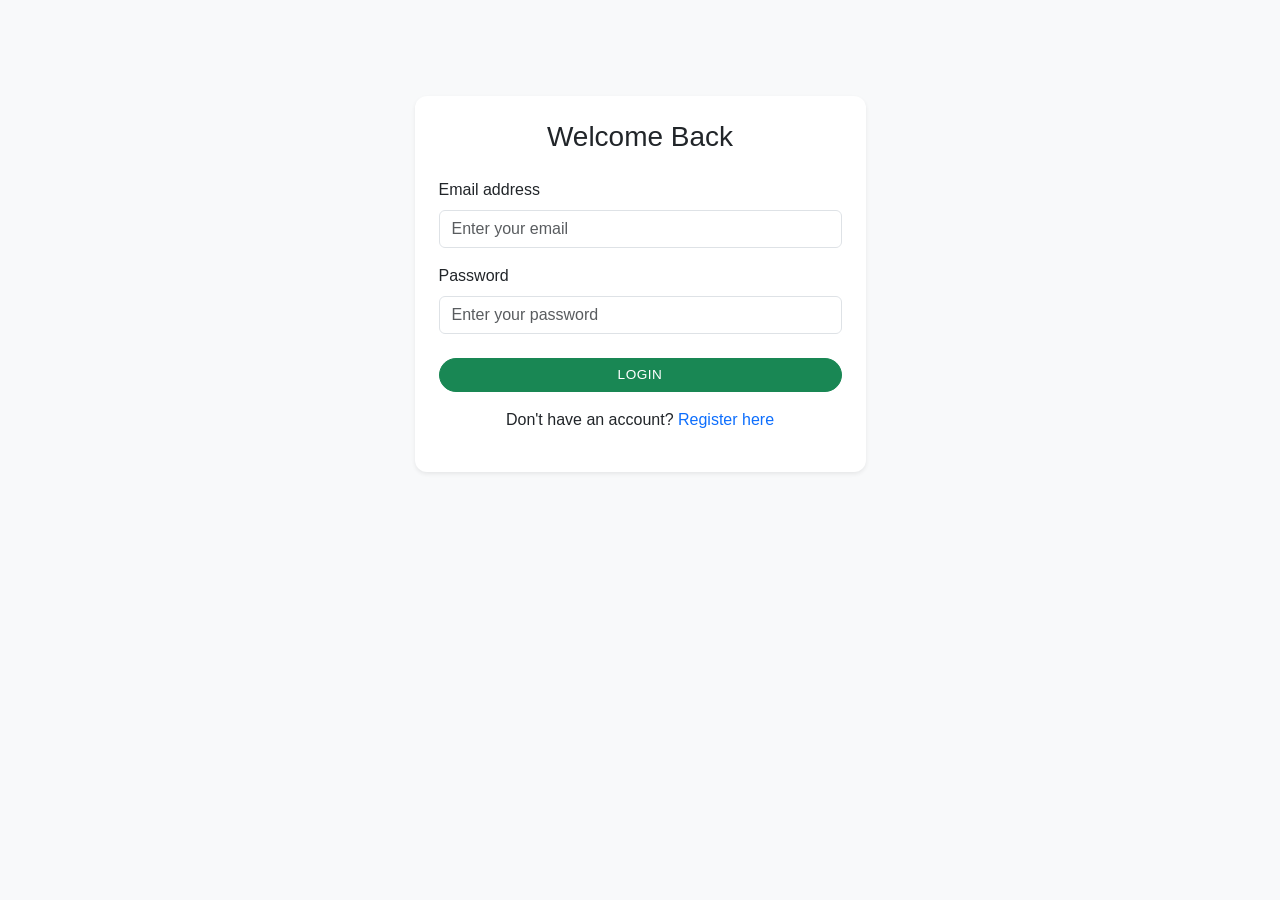
<file: frontend-old/index.html>
<!DOCTYPE html>
<html lang="en">
<head>
    <meta charset="UTF-8">
    <meta name="viewport" content="width=device-width, initial-scale=1.0">
    <title>Login - Movie Platform</title>
    <link href="https://cdn.jsdelivr.net/npm/bootstrap@5.3.0/dist/css/bootstrap.min.css" rel="stylesheet">
    <link rel="stylesheet" href="style.css">
</head>
<body class="bg-light">

    <div class="container mt-5">
        <div class="row justify-content-center">
            <div class="col-md-5">
                <div class="card shadow-sm mt-5">
                    <div class="card-body p-4">
                        <h3 class="text-center mb-4">Welcome Back</h3>
                        
                        <form id="loginForm">
                            <div class="mb-3">
                                <label class="form-label">Email address</label>
                                <input type="email" id="email" class="form-control" required placeholder="Enter your email">
                            </div>
                            <div class="mb-4">
                                <label class="form-label">Password</label>
                                <input type="password" id="password" class="form-control" required placeholder="Enter your password">
                            </div>

                            <button type="submit" class="btn btn-success w-100">Login</button>
                        </form>

                        <div class="text-center mt-3">
                            <p>Don't have an account? <a href="register.html" class="text-decoration-none">Register here</a></p>
                        </div>
                    </div>
                </div>
            </div>
        </div>
    </div>

    <script>
        document.getElementById('loginForm').addEventListener('submit', async function(event) {
            event.preventDefault(); 
            
            const email = document.getElementById('email').value;
            const password = document.getElementById('password').value;

            try {
                const response = await fetch('https://movie-rec-system-oanl.onrender.com/api/auth/login', {
                    method: 'POST',
                    headers: { 'Content-Type': 'application/json' },
                    body: JSON.stringify({ email: email, password: password })
                });

                const result = await response.text();

                if (response.ok) {
                    alert(result); // Shows "Login successful! Welcome [Name]"
                    // Save user email in browser so we know who is logged in
                    localStorage.setItem('loggedInUser', email);
                    // Go to dashboard
                    window.location.href = 'dashboard.html';
                } else {
                    alert(result); // Show wrong password error
                }
            } catch (error) {
                alert('Error connecting to the backend. Is your server running?');
            }
        });
    </script>
    <script src="https://cdn.jsdelivr.net/npm/bootstrap@5.3.0/dist/js/bootstrap.bundle.min.js"></script>
</body>
</html>
</file>
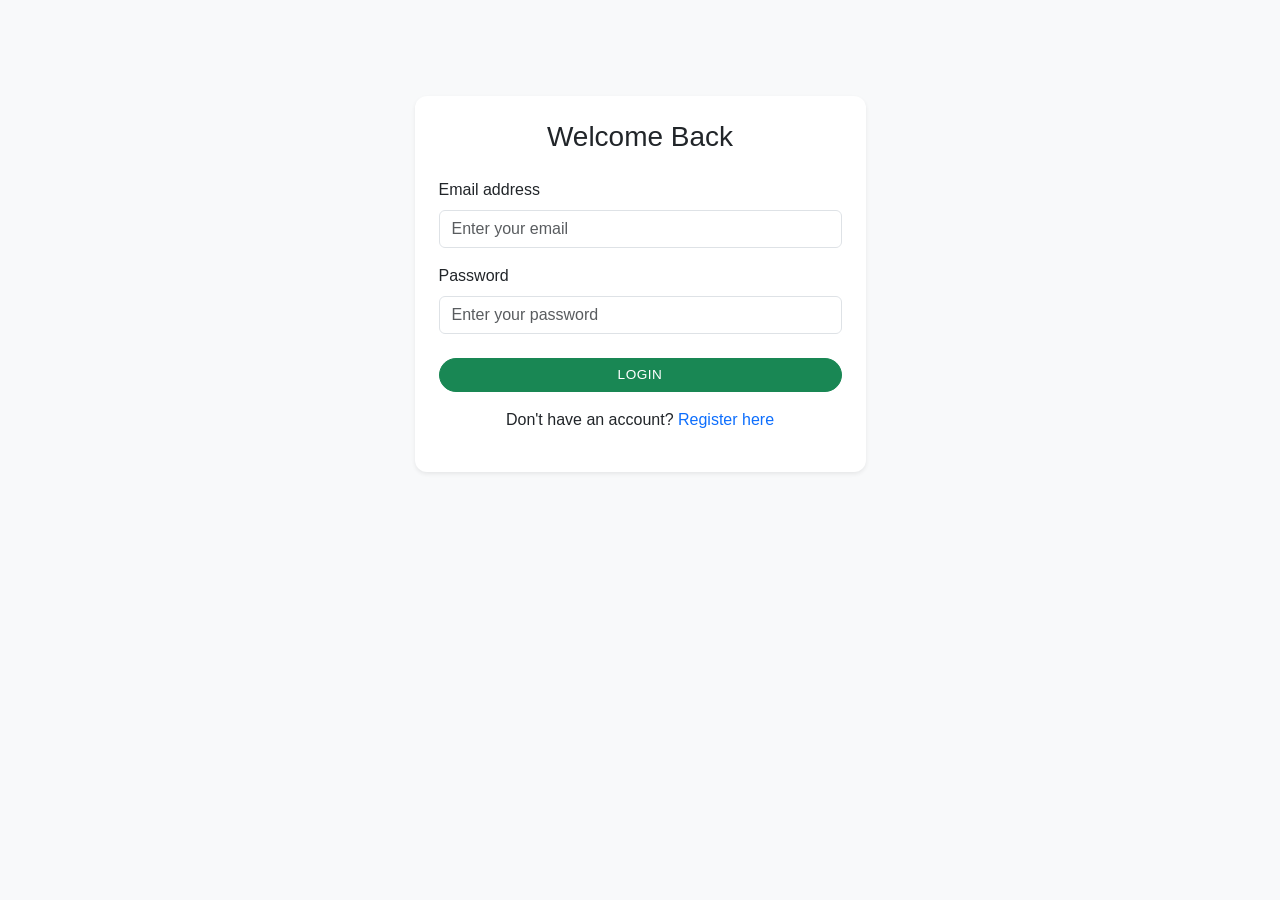
<file: frontend-old/add-movie.html>
<!DOCTYPE html>
<html lang="en">
<head>
    <meta charset="UTF-8">
    <meta name="viewport" content="width=device-width, initial-scale=1.0">
    <title>Add New Movie - Movie Platform</title>
    <link href="https://cdn.jsdelivr.net/npm/bootstrap@5.3.0/dist/css/bootstrap.min.css" rel="stylesheet">
    <link rel="stylesheet" href="style.css">
</head>
<body class="bg-light">

    <nav class="navbar navbar-expand-lg navbar-dark bg-dark">
        <div class="container">
            <a class="navbar-brand" href="dashboard.html">MovieRec Platform</a>
            <div class="d-flex">
                <a href="dashboard.html" class="btn btn-outline-light btn-sm me-2">Back to Dashboard</a>
            </div>
        </div>
    </nav>

    <div class="container mt-5">
        <div class="row justify-content-center">
            <div class="col-md-6">
                <div class="card shadow-sm">
                    <div class="card-body p-4">
                        <h3 class="text-center mb-4">Add a New Movie</h3>
                        
                        <form id="addMovieForm">
                            <div class="mb-3">
                                <label class="form-label">Movie Title</label>
                                <input type="text" id="title" class="form-control" required placeholder="e.g. Interstellar">
                            </div>
                            <div class="row">
                                <div class="col-md-6 mb-3">
                                    <label class="form-label">Genre</label>
                                    <input type="text" id="genre" class="form-control" required placeholder="e.g. Sci-Fi">
                                </div>
                                <div class="col-md-6 mb-3">
                                    <label class="form-label">Release Year</label>
                                    <input type="number" id="year" class="form-control" required placeholder="e.g. 2014">
                                </div>
                            </div>
                            <div class="mb-3">
                                <label class="form-label">Poster Image URL</label>
                                <input type="url" id="posterUrl" class="form-control" required placeholder="https://link-to-image.jpg">
                            </div>
                            <div class="mb-4">
                                <label class="form-label">Short Description</label>
                                <textarea id="description" class="form-control" rows="3" required placeholder="What is the movie about?"></textarea>
                            </div>
                            <button type="submit" class="btn btn-primary w-100">Save Movie to Database</button>
                        </form>
                    </div>
                </div>
            </div>
        </div>
    </div>

    <script>
        // Check if user is logged in
        const userEmail = localStorage.getItem('loggedInUser');
        if (!userEmail) {
            window.location.href = 'index.html';
        }

        document.getElementById('addMovieForm').addEventListener('submit', async function(event) {
            event.preventDefault(); // Stop page from reloading
            
            // Collect all data from the form
            const movieData = {
                title: document.getElementById('title').value,
                genre: document.getElementById('genre').value,
                year: parseInt(document.getElementById('year').value),
                posterUrl: document.getElementById('posterUrl').value,
                description: document.getElementById('description').value
            };

            try {
                // Send a POST request to our Spring Boot backend
                const response = await fetch('https://movie-rec-system-oanl.onrender.com/api/movies', {
                    method: 'POST',
                    headers: {
                        'Content-Type': 'application/json'
                    },
                    body: JSON.stringify(movieData)
                });

                if (response.ok) {
                    alert('Movie added successfully!');
                    window.location.href = 'dashboard.html'; // Go back to dashboard to see the new movie
                } else {
                    alert('Failed to add movie. Please check your details.');
                }
            } catch (error) {
                alert('Error connecting to the server.');
                console.error(error);
            }
        });
    </script>
    <script src="https://cdn.jsdelivr.net/npm/bootstrap@5.3.0/dist/js/bootstrap.bundle.min.js"></script>
</body>
</html>
</file>
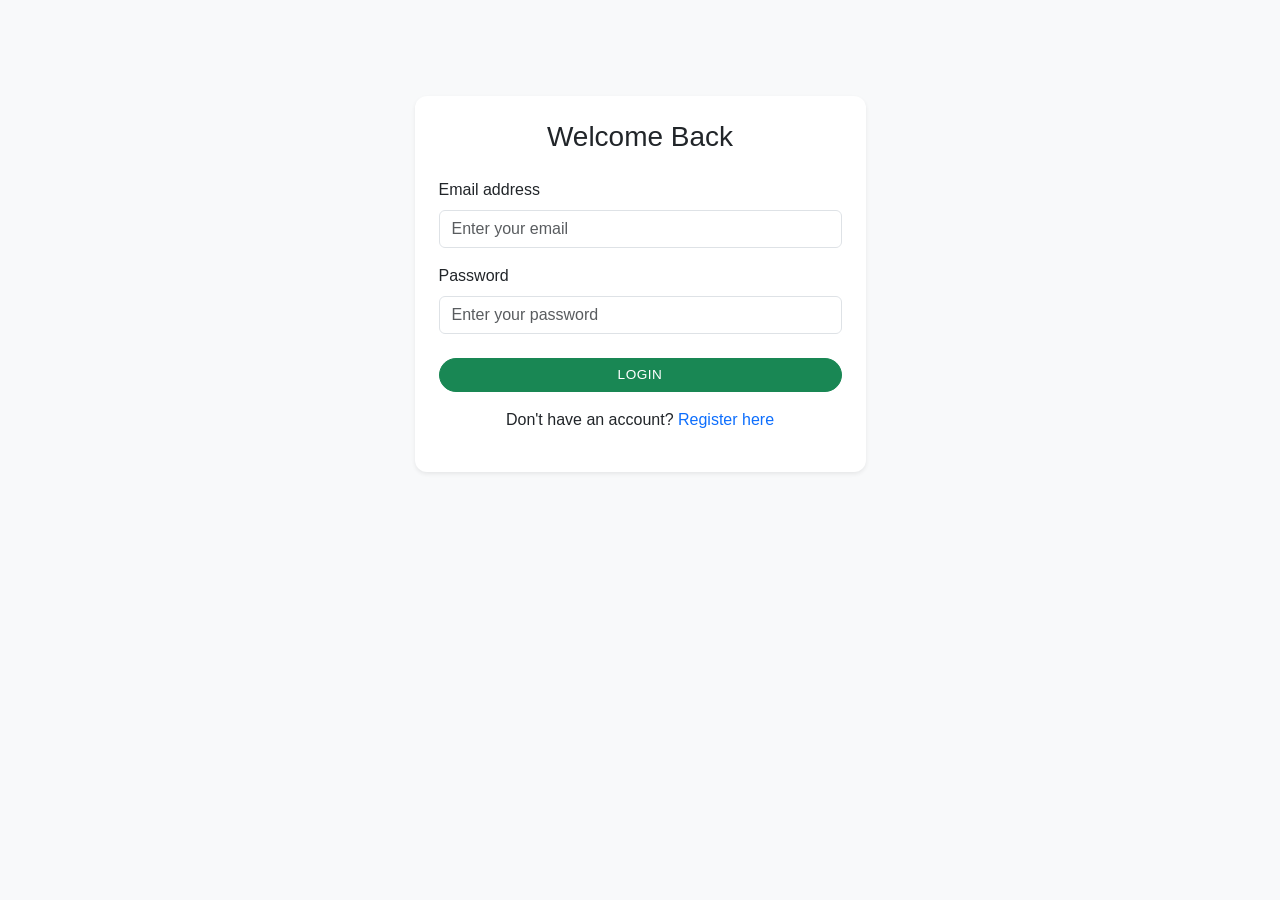
<file: frontend-old/dashboard.html>
<!DOCTYPE html>
<html lang="en">
<head>
    <meta charset="UTF-8">
    <meta name="viewport" content="width=device-width, initial-scale=1.0">
    <title>Dashboard - Movie Platform</title>
    <link href="https://cdn.jsdelivr.net/npm/bootstrap@5.3.0/dist/css/bootstrap.min.css" rel="stylesheet">
    <link rel="stylesheet" href="style.css">
</head>
<body class="bg-light">

    <nav class="navbar navbar-expand-lg navbar-dark bg-dark">
        <div class="container">
            <a class="navbar-brand" href="dashboard.html">MovieRec Platform</a>
            
            <button class="navbar-toggler" type="button" data-bs-toggle="collapse" data-bs-target="#mobileMenu">
                <span class="navbar-toggler-icon"></span>
            </button>
            
            <div class="collapse navbar-collapse" id="mobileMenu">

               <ul class="navbar-nav ms-auto align-items-center mt-3 mt-lg-0 pb-2 pb-lg-0">
    <li class="nav-item me-lg-3 mb-2 mb-lg-0">
        <span class="navbar-text d-none d-lg-block" id="userDisplay">Welcome!</span>
    </li>
    
    <li class="nav-item mb-2 mb-lg-0 me-lg-3 w-100">
        <a href="watchlist.html" class="btn btn-warning btn-sm w-100 px-3 text-nowrap">My Watchlist</a>
    </li>
    <li class="nav-item mb-2 mb-lg-0 me-lg-3 w-100">
        <a href="discover.html" class="btn btn-success btn-sm text-white w-100 px-3 text-nowrap">Discover</a>
    </li>
    
    <li class="nav-item mb-2 mb-lg-0 me-lg-3 w-100" id="adminNavBtn">
        <button class="btn btn-info text-white btn-sm w-100 px-3 text-nowrap" onclick="verifyPin()">Admin</button>
    </li>
    
    <li class="nav-item mb-2 mb-lg-0 me-lg-3 w-100" id="addMovieNavBtn" style="display: none;">
        <a href="add-movie.html" class="btn btn-info text-white btn-sm w-100 px-3 text-nowrap">Add New Movie</a>
    </li>
    
    <li class="nav-item mt-2 mt-lg-0 w-100">
        <button class="btn btn-danger btn-sm w-100 px-4 text-nowrap" onclick="logoutAdmin()">Logout</button>
    </li>
</ul>
            </div>
        </div>
    </nav>

    <div class="container mt-4">
        <h4 class="mb-3">Platform Analytics</h4>
        <div class="row text-center mb-5">
            <div class="col-md-3">
                <div class="card text-white bg-primary mb-3 shadow-sm">
                    <div class="card-body">
                        <h5 class="card-title">Total Users</h5>
                        <h2 id="totalUsers">0</h2>
                    </div>
                </div>
            </div>
            <div class="col-md-3">
                <div class="card text-white bg-success mb-3 shadow-sm">
                    <div class="card-body">
                        <h5 class="card-title">Total Movies</h5>
                        <h2 id="totalMovies">0</h2>
                    </div>
                </div>
            </div>
            <div class="col-md-3">
                <div class="card text-white bg-warning mb-3 shadow-sm">
                    <div class="card-body">
                        <h5 class="card-title">Total Reviews</h5>
                        <h2 id="totalReviews">0</h2>
                    </div>
                </div>
            </div>
            <div class="col-md-3">
                <div class="card text-white bg-danger mb-3 shadow-sm">
                    <div class="card-body">
                        <h5 class="card-title">Top Genre</h5>
                        <h2 id="topGenre">-</h2>
                    </div>
                </div>
            </div>
        </div>

        <h4 class="mb-3">Movie Catalog</h4>
        <div class="row" id="movieGrid">
            </div>
    </div>

    <script>
        
        // Authenticate user on page load
const userEmail = localStorage.getItem('loggedInUser');

if (!userEmail) {
    window.location.href = 'index.html';
} else {
    document.getElementById('userDisplay').innerText = "Welcome, " + userEmail;
}

// Toggle buttons based on admin status
if (localStorage.getItem('isAdmin') === 'true') {
    document.getElementById('adminNavBtn').style.display = 'none';
    document.getElementById('addMovieNavBtn').style.display = 'block';
}

// Function to verify the 6-digit admin PIN
function verifyPin() {
    const pin = prompt("Enter 6-digit Admin PIN:");
    
    // Check if input matches the Base64 encoded PIN
    if (pin && btoa(pin) === 'OTA1NjMz') {
        localStorage.setItem('isAdmin', 'true');
        window.location.reload(); // Reload to update navbar UI
    } else if (pin) {
        alert("Security Alert: Incorrect PIN!");
    }
}

// Logout function to clear session and admin status
function logoutAdmin() {
    localStorage.removeItem('loggedInUser');
    localStorage.removeItem('isAdmin');
    window.location.href = 'index.html';
}

        // 2. Logout function
        function logout() {
            localStorage.removeItem('loggedInUser');
            window.location.href = 'index.html';
        }

        // 3. Load Dashboard Analytics
        async function loadDashboard() {
            try {
                const response = await fetch('https://movie-rec-system-oanl.onrender.com/api/analytics/dashboard');
                if (response.ok) {
                    const data = await response.json();
                    document.getElementById('totalUsers').innerText = data.totalUsers;
                    document.getElementById('totalMovies').innerText = data.totalMovies;
                    document.getElementById('totalReviews').innerText = data.totalReviews;
                    document.getElementById('topGenre').innerText = data.topGenre;
                }
            } catch (error) {
                console.error('Error loading analytics:', error);
            }
        }

        // 4. Load Movies into the Grid
        async function loadMovies() {
            try {
                const response = await fetch('https://movie-rec-system-oanl.onrender.com/api/movies');
                if (response.ok) {
                    const movies = await response.json();
                    const movieGrid = document.getElementById('movieGrid');
                    
                    if (movies.length === 0) {
                        movieGrid.innerHTML = '<p class="text-muted">No movies available. Please add some from the backend!</p>';
                        return;
                    }

                    movies.forEach(movie => {
                        // Create a card for each movie
                        const movieCard = `
                            <div class="col-6 col-md-4 col-lg-3 mb-4">
                                <div class="card h-100 shadow-sm">
                                    <img src="${movie.posterUrl}" class="card-img-top" alt="Movie Poster" style="height: 350px; object-fit: cover;">
                                    <div class="card-body">
                                        <h5 class="card-title">${movie.title}</h5>
                                        <p class="card-text text-muted mb-1">${movie.year} | ${movie.genre}</p>
                                        <p class="card-text small text-truncate">${movie.description}</p>
                                    </div>
                                    <div class="card-footer bg-white border-top-0 pb-3">
                                        <a href="movie-details.html?id=${movie.id}" class="btn btn-outline-primary btn-sm w-100">View Details & Reviews</a>
                                    </div>
                                </div>
                            </div>
                        `;
                        movieGrid.innerHTML += movieCard;
                    });
                }
            } catch (error) {
                console.error('Error loading movies:', error);
            }
        }

        // Run data fetching when the page completely loads
        window.onload = function() {
            loadDashboard();
            loadMovies();
        };
    </script>
    <script src="https://cdn.jsdelivr.net/npm/bootstrap@5.3.0/dist/js/bootstrap.bundle.min.js"></script>
</body>
</html>
</file>
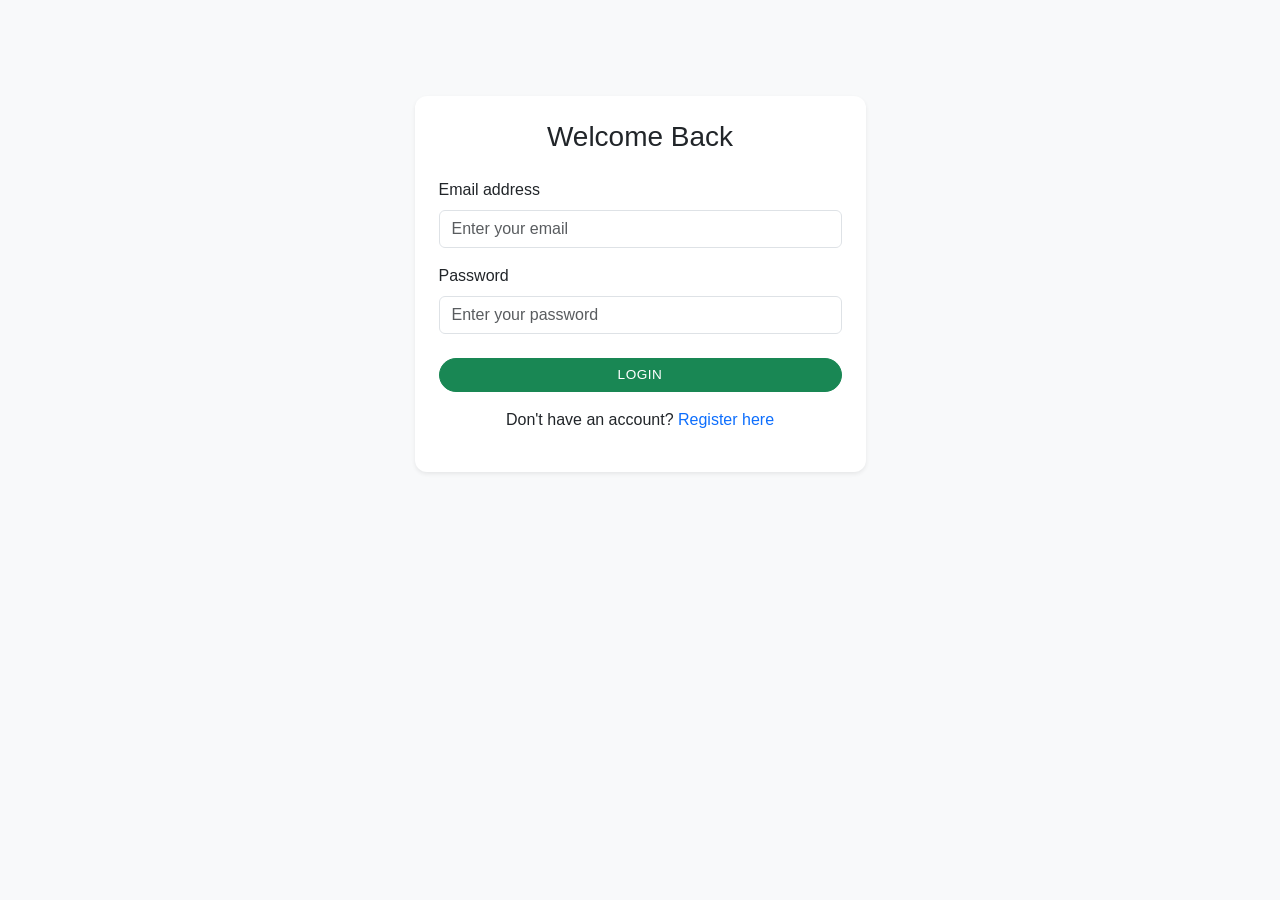
<file: frontend-old/discover.html>
<!DOCTYPE html>
<html lang="en">
<head>
    <meta charset="UTF-8">
    <meta name="viewport" content="width=device-width, initial-scale=1.0">
    <title>Discover Movies - Movie Platform</title>
    <link href="https://cdn.jsdelivr.net/npm/bootstrap@5.3.0/dist/css/bootstrap.min.css" rel="stylesheet">
    <link rel="stylesheet" href="style.css">
</head>
<body class="bg-light">

    <nav class="navbar navbar-expand-lg navbar-dark bg-dark">
        <div class="container">
            <a class="navbar-brand" href="dashboard.html">MovieRec Platform</a>
            <div class="d-flex">
                <a href="dashboard.html" class="btn btn-outline-light btn-sm me-2">Dashboard</a>
                <a href="watchlist.html" class="btn btn-warning btn-sm me-2">My Watchlist</a>
            </div>
        </div>
    </nav>

    <div class="container mt-5">
        
        <div class="card shadow-sm mb-5">
            <div class="card-body text-center p-4">
                <h3 class="mb-3">Search Movies</h3>
                <div class="input-group w-75 mx-auto">
                    <input type="text" id="searchInput" class="form-control" placeholder="Type a movie name...">
                    <button class="btn btn-primary" onclick="searchMovies()">Search</button>
                </div>
                <div class="row mt-4 text-start" id="searchResults">
                    </div>
            </div>
        </div>

        <h4 class="mb-3 text-danger">🔥 Trending Now</h4>
        <div class="row mb-5" id="trendingGrid">
            </div>

        <h4 class="mb-3 text-success">✨ Recommended For You</h4>
        <div class="row mb-5" id="recommendedGrid">
            </div>

    </div>

    <script>
        const userEmail = localStorage.getItem('loggedInUser');
        if (!userEmail) window.location.href = 'index.html';

        // Helper function to create movie cards
        function createMovieCard(movie) {
            return `
                <div class="col-6 col-md-4 col-lg-3 mb-4">
                    <div class="card h-100 shadow-sm">
                        <img src="${movie.posterUrl}" class="card-img-top" alt="Poster" style="height: 300px; object-fit: cover;">
                        <div class="card-body">
                            <h6 class="card-title">${movie.title}</h6>
                            <p class="card-text text-muted small">${movie.year} | ${movie.genre}</p>
                            <a href="movie-details.html?id=${movie.id}" class="btn btn-outline-primary btn-sm w-100">View Details</a>
                        </div>
                    </div>
                </div>
            `;
        }

        // 1. Search Movies
        async function searchMovies() {
            const title = document.getElementById('searchInput').value;
            if (!title) return; // Do nothing if search box is empty

            try {
                const response = await fetch(`https://movie-rec-system-oanl.onrender.com/api/movies/search?title=${title}`);
                const movies = await response.json();
                const resultsDiv = document.getElementById('searchResults');
                
                if (movies.length === 0) {
                    resultsDiv.innerHTML = '<p class="text-muted text-center w-100">No movies found.</p>';
                    return;
                }

                let html = '';
                movies.forEach(m => html += createMovieCard(m));
                resultsDiv.innerHTML = html;
            } catch (error) {
                console.error('Search error:', error);
            }
        }

        // 2. Load Trending Movies
        async function loadTrending() {
            try {
                const response = await fetch('https://movie-rec-system-oanl.onrender.com/api/trending');
                const movies = await response.json();
                const grid = document.getElementById('trendingGrid');
                
                if (movies.length === 0) {
                    grid.innerHTML = '<p class="text-muted px-3">Not enough reviews to show trending movies yet.</p>';
                    return;
                }

                let html = '';
                movies.forEach(m => html += createMovieCard(m));
                grid.innerHTML = html;
            } catch (error) {
                console.error('Trending error:', error);
            }
        }

        // 3. Load Recommendations
        async function loadRecommendations() {
            try {
                const response = await fetch(`https://movie-rec-system-oanl.onrender.com/api/recommendations/user/${userEmail}`);
                const movies = await response.json();
                const grid = document.getElementById('recommendedGrid');
                
                if (movies.length === 0) {
                    grid.innerHTML = '<p class="text-muted px-3">Write some reviews to get personalized recommendations!</p>';
                    return;
                }

                let html = '';
                movies.forEach(m => html += createMovieCard(m));
                grid.innerHTML = html;
            } catch (error) {
                console.error('Recommendations error:', error);
            }
        }

        // Run functions when page loads
        window.onload = function() {
            loadTrending();
            loadRecommendations();
        };

        document.getElementById('searchInput').addEventListener('keypress', function (e) {
    if (e.key === 'Enter') searchMovies();
});
    </script>
    <script src="https://cdn.jsdelivr.net/npm/bootstrap@5.3.0/dist/js/bootstrap.bundle.min.js"></script>
</body>
</html>
</file>
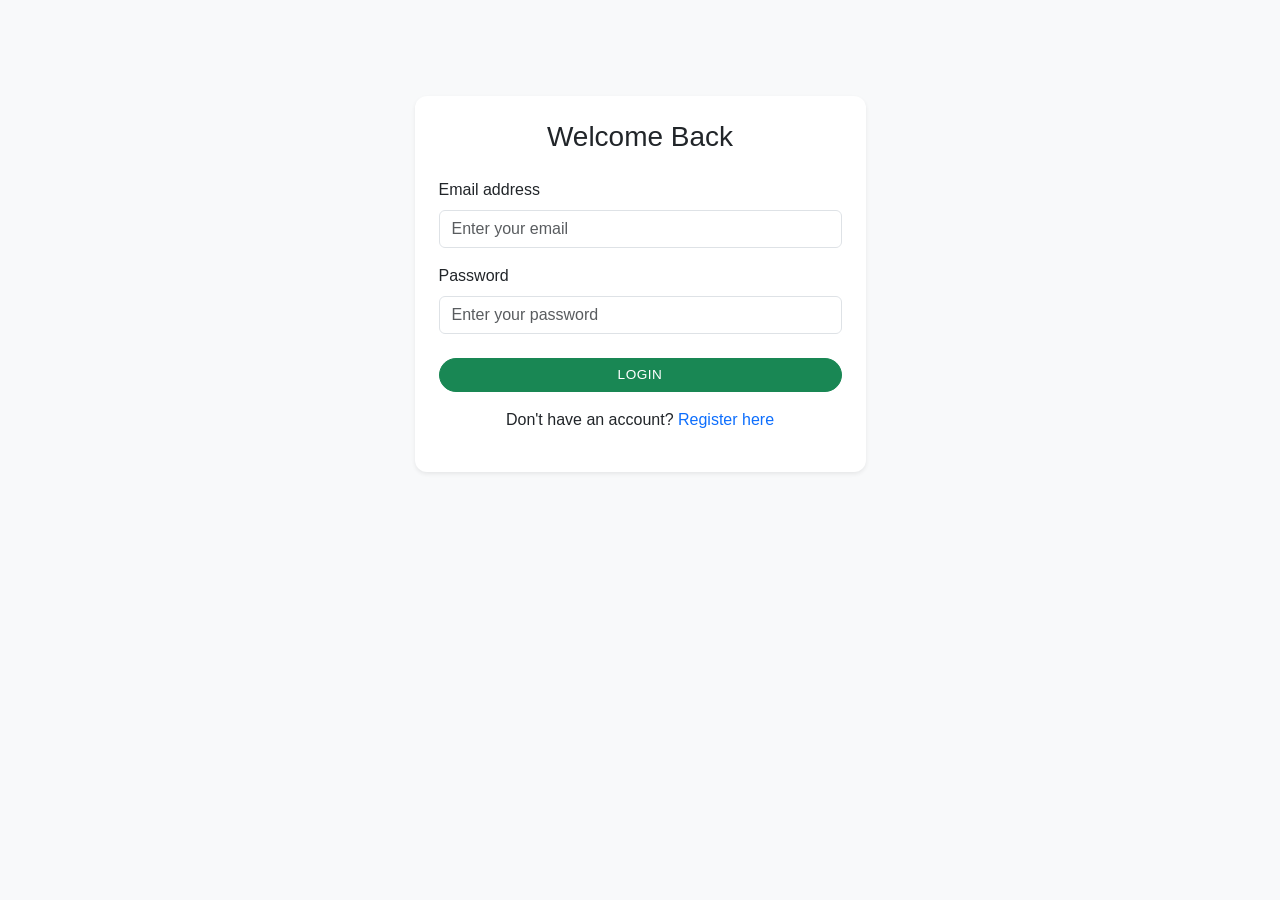
<file: frontend-old/movie-details.html>
<!DOCTYPE html>
<html lang="en">
<head>
    <meta charset="UTF-8">
    <meta name="viewport" content="width=device-width, initial-scale=1.0">
    <title>Movie Details</title>
    <link href="https://cdn.jsdelivr.net/npm/bootstrap@5.3.0/dist/css/bootstrap.min.css" rel="stylesheet">
    <link rel="stylesheet" href="style.css">
</head>
<body class="bg-light">

    <nav class="navbar navbar-expand-lg navbar-dark bg-dark">
        <div class="container">
            <a class="navbar-brand" href="dashboard.html">MovieRec Platform</a>
            <a href="dashboard.html" class="btn btn-outline-light btn-sm">Back to Dashboard</a>
        </div>
    </nav>

    <div class="container mt-5">
        <div class="row">
            <div class="col-md-8">
                <div class="card shadow-sm mb-4">
                    <div class="card-body">
                        <h2 id="movieTitle">Loading...</h2>
                        <span class="badge bg-secondary mb-3" id="movieGenre">Genre</span>
                        <span class="badge bg-info text-dark mb-3" id="movieYear">Year</span>
                        <p id="movieDesc" class="mt-3">Movie description will appear here...</p>
                        
                        <button class="btn btn-warning mt-2" onclick="addToWatchlist()">➕ Add to My Watchlist</button>
                    </div>
                </div>

                <div class="card shadow-sm">
                    <div class="card-body">
                        <h5>Write a Review</h5>
                        <form id="reviewForm">
                            <div class="mb-3">
                                <label class="form-label">Rating (1 to 5 Stars)</label>
                                <input type="number" id="rating" class="form-control" min="1" max="5" required>
                            </div>
                            <div class="mb-3">
                                <label class="form-label">Your Review</label>
                                <textarea id="reviewText" class="form-control" rows="2" required></textarea>
                            </div>
                            <button type="submit" class="btn btn-primary">Submit Review</button>
                        </form>
                    </div>
                </div>
            </div>

            <div class="col-md-4">
                <h4 class="mb-3">User Reviews</h4>
                <div id="reviewsList">
                    </div>
            </div>
        </div>
    </div>

    <script>
        // Get the movie ID from the URL (e.g., movie-details.html?id=123)
        const urlParams = new URLSearchParams(window.location.search);
        const movieId = urlParams.get('id');
        const userEmail = localStorage.getItem('loggedInUser');

        if (!userEmail) window.location.href = 'index.html';

        // 1. Fetch movie info from backend
        async function loadMovie() {
            const response = await fetch('https://movie-rec-system-oanl.onrender.com/api/movies');
            const movies = await response.json();
            
            // Find the specific movie from the list
            const movie = movies.find(m => m.id === movieId);
            if (movie) {
                document.getElementById('movieTitle').innerText = movie.title;
                document.getElementById('movieGenre').innerText = movie.genre;
                document.getElementById('movieYear').innerText = movie.year;
                document.getElementById('movieDesc').innerText = movie.description;
            }
        }

        // 2. Fetch reviews for this movie
        async function loadReviews() {
            const response = await fetch('https://movie-rec-system-oanl.onrender.com/api/reviews/movie/' + movieId);
            const reviews = await response.json();
            const reviewsList = document.getElementById('reviewsList');
            
            if (reviews.length === 0) {
                reviewsList.innerHTML = '<p class="text-muted">No reviews yet. Be the first!</p>';
                return;
            }

            let html = '';
            reviews.forEach(r => {
                html += `
                    <div class="card mb-2 shadow-sm">
                        <div class="card-body py-2">
                            <h6 class="mb-1 text-primary">${r.userId}</h6>
                            <span class="text-warning">⭐ ${r.rating}/5</span>
                            <p class="mb-0 small">${r.reviewText}</p>
                        </div>
                    </div>`;
            });
            reviewsList.innerHTML = html;
        }

        // 3. Submit a new review
        document.getElementById('reviewForm').addEventListener('submit', async function(e) {
            e.preventDefault();
            const reviewData = {
                movieId: movieId,
                userId: userEmail, // Using email as user ID for simplicity
                rating: parseInt(document.getElementById('rating').value),
                reviewText: document.getElementById('reviewText').value
            };

            await fetch('https://movie-rec-system-oanl.onrender.com/api/reviews', {
                method: 'POST',
                headers: { 'Content-Type': 'application/json' },
                body: JSON.stringify(reviewData)
            });

            alert('Review added successfully!');
            document.getElementById('reviewForm').reset();
            loadReviews(); // Refresh the review list
        });

        // 4. Add to Watchlist
        async function addToWatchlist() {
            await fetch('https://movie-rec-system-oanl.onrender.com/api/watchlist', {
                method: 'POST',
                headers: { 'Content-Type': 'application/json' },
                body: JSON.stringify({ userId: userEmail, movieId: movieId })
            });
            alert('Added to Watchlist successfully!');
        }

        // Run functions when page loads
        window.onload = function() {
            loadMovie();
            loadReviews();
        };
    </script>
    <script src="https://cdn.jsdelivr.net/npm/bootstrap@5.3.0/dist/js/bootstrap.bundle.min.js"></script>
</body>
</html>
</file>
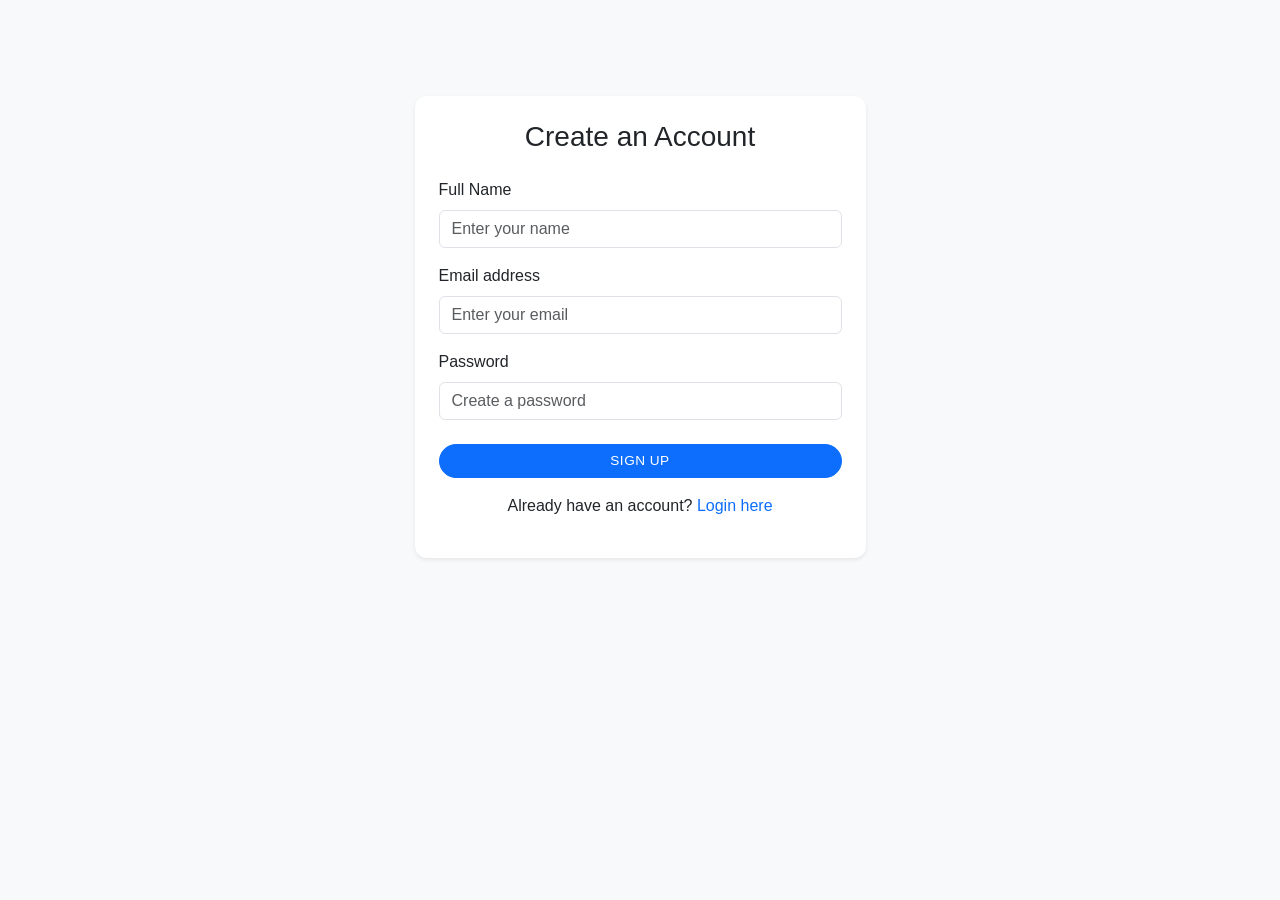
<file: frontend-old/register.html>
<!DOCTYPE html>
<html lang="en">
<head>
    <meta charset="UTF-8">
    <meta name="viewport" content="width=device-width, initial-scale=1.0">
    <title>Register - Movie Platform</title>
    <link href="https://cdn.jsdelivr.net/npm/bootstrap@5.3.0/dist/css/bootstrap.min.css" rel="stylesheet">
    <link rel="stylesheet" href="style.css">
</head>
<body class="bg-light">

    <div class="container mt-5">
        <div class="row justify-content-center">
            <div class="col-md-5">
                <div class="card shadow-sm mt-5">
                    <div class="card-body p-4">
                        <h3 class="text-center mb-4">Create an Account</h3>
                        
                        <form id="registerForm">
                            <div class="mb-3">
                                <label class="form-label">Full Name</label>
                                <input type="text" id="name" class="form-control" required placeholder="Enter your name">
                            </div>
                            <div class="mb-3">
                                <label class="form-label">Email address</label>
                                <input type="email" id="email" class="form-control" required placeholder="Enter your email">
                            </div>
                            <div class="mb-4">
                                <label class="form-label">Password</label>
                                <input type="password" id="password" class="form-control" required placeholder="Create a password">
                            </div>
                            <button type="submit" class="btn btn-primary w-100">Sign Up</button>
                        </form>

                        <div class="text-center mt-3">
                            <p>Already have an account? <a href="index.html" class="text-decoration-none">Login here</a></p>
                        </div>
                    </div>
                </div>
            </div>
        </div>
    </div>

    <script>
        document.getElementById('registerForm').addEventListener('submit', async function(event) {
            event.preventDefault(); // Prevents page reload
            
            // Get values from the form
            const name = document.getElementById('name').value;
            const email = document.getElementById('email').value;
            const password = document.getElementById('password').value;

            try {
                // Send data to your backend API
                const response = await fetch('https://movie-rec-system-oanl.onrender.com/api/auth/register', {
                    method: 'POST',
                    headers: {
                        'Content-Type': 'application/json'
                    },
                    body: JSON.stringify({ name: name, email: email, password: password })
                });

                const result = await response.text();

                // Check if registration was successful
                if (response.ok) {
                    alert('Registration Successful! You can now login.');
                    // Redirect to login page
                    window.location.href = 'index.html';
                } else {
                    alert(result); // Show error message from backend
                }
            } catch (error) {
                alert('Error connecting to the backend. Is your Spring Boot server running?');
            }
        });
    </script>
    <script src="https://cdn.jsdelivr.net/npm/bootstrap@5.3.0/dist/js/bootstrap.bundle.min.js"></script>
</body>
</html>
</file>
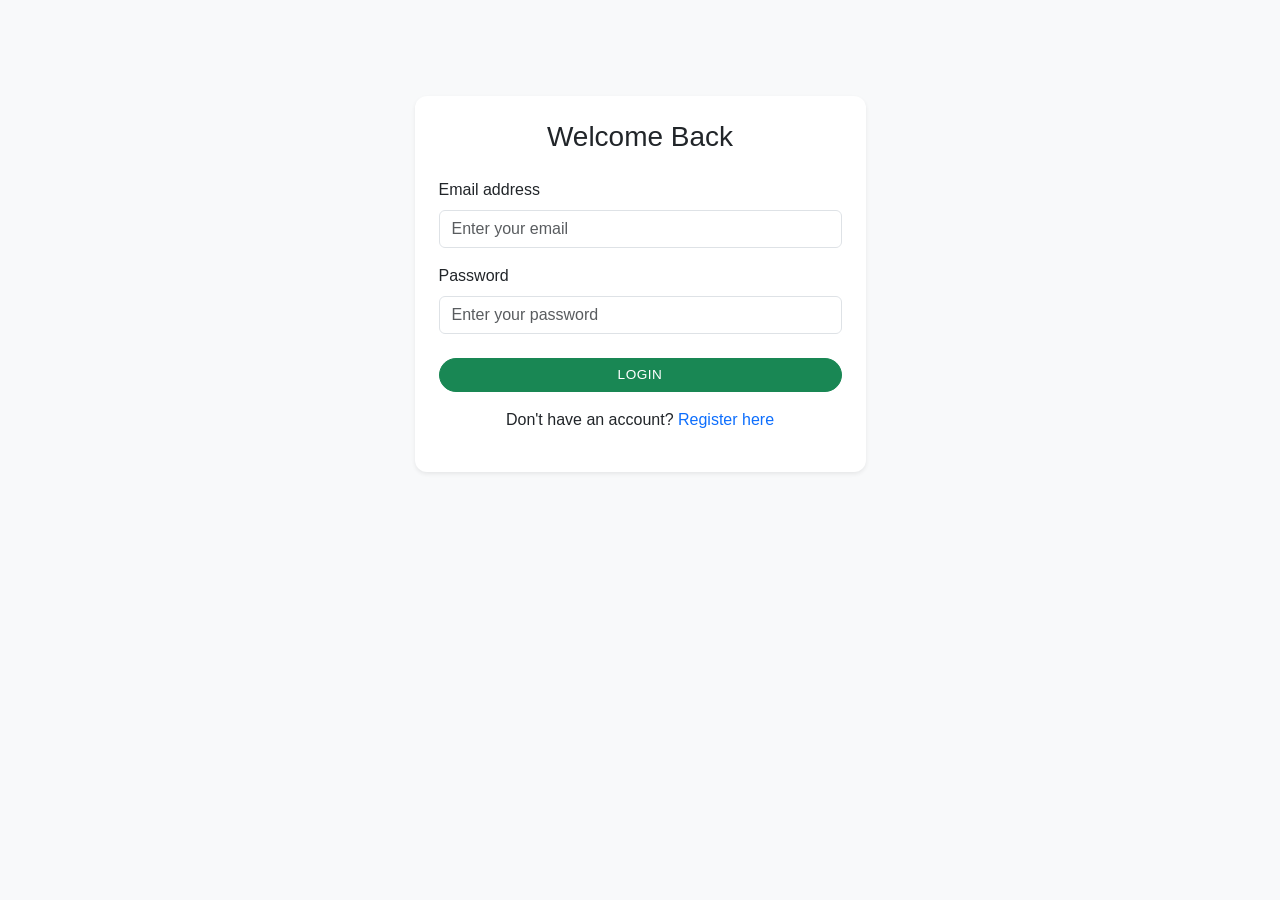
<file: frontend-old/watchlist.html>
<!DOCTYPE html>
<html lang="en">
<head>
    <meta charset="UTF-8">
    <meta name="viewport" content="width=device-width, initial-scale=1.0">
    <title>My Watchlist - Movie Platform</title>
    <link href="https://cdn.jsdelivr.net/npm/bootstrap@5.3.0/dist/css/bootstrap.min.css" rel="stylesheet">
    <link rel="stylesheet" href="style.css">
</head>
<body class="bg-light">

    <nav class="navbar navbar-expand-lg navbar-dark bg-dark">
        <div class="container">
            <a class="navbar-brand" href="dashboard.html">MovieRec Platform</a>
            <div class="d-flex">
                <a href="dashboard.html" class="btn btn-outline-light btn-sm">Back to Dashboard</a>
            </div>
        </div>
    </nav>

    <div class="container mt-5">
        <h3 class="mb-4">My Saved Movies</h3>
        
        <div class="row" id="watchlistGrid">
            </div>
    </div>

    <script>
        const userEmail = localStorage.getItem('loggedInUser');
        if (!userEmail) {
            window.location.href = 'index.html';
        }

        async function loadWatchlist() {
            try {
                // 1. Get the list of saved movies for this user
                const watchResponse = await fetch('https://movie-rec-system-oanl.onrender.com/api/watchlist/user/' + userEmail);
                const watchlist = await watchResponse.json();

                const grid = document.getElementById('watchlistGrid');

                if (watchlist.length === 0) {
                    grid.innerHTML = '<p class="text-muted">Your watchlist is empty. Go to the dashboard and add some movies!</p>';
                    return;
                }

                // 2. Get all movies to find their titles and images
                const movieResponse = await fetch('https://movie-rec-system-oanl.onrender.com/api/movies');
                const allMovies = await movieResponse.json();

                let html = '';
                
                // 3. Match saved movie IDs with real movie details
                watchlist.forEach(savedItem => {
                    const movie = allMovies.find(m => m.id === savedItem.movieId);
                    if (movie) {
                        html += `
                           <div class="col-6 col-md-4 col-lg-3 mb-4">
                                <div class="card h-100 shadow-sm">
                                    <img src="${movie.posterUrl}" class="card-img-top" alt="Movie Poster" style="height: 350px; object-fit: cover;">
                                    <div class="card-body">
                                        <h5 class="card-title">${movie.title}</h5>
                                        <p class="card-text text-muted mb-1">${movie.year} | ${movie.genre}</p>
                                    </div>
                                    <div class="card-footer bg-white border-top-0 pb-3">
                                        <button class="btn btn-danger btn-sm w-100" onclick="removeFromWatchlist('${movie.id}')">Remove from Watchlist</button>
                                    </div>
                                </div>
                            </div>
                        `;
                    }
                });

                grid.innerHTML = html;

            } catch (error) {
                console.error('Error loading watchlist:', error);
            }
        }

        // Function to remove movie from watchlist
        async function removeFromWatchlist(movieId) {
            try {
                await fetch(`https://movie-rec-system-oanl.onrender.com/api/watchlist/user/${userEmail}/movie/${movieId}`, {
                    method: 'DELETE'
                });
                alert('Movie removed successfully!');
                loadWatchlist(); // Refresh the grid to show updated list
            } catch (error) {
                alert('Error removing movie.');
            }
        }

        // Run when page opens
        window.onload = loadWatchlist;
    </script>
    <script src="https://cdn.jsdelivr.net/npm/bootstrap@5.3.0/dist/js/bootstrap.bundle.min.js"></script>
</body>
</html>
</file>
<file: frontend-old/style.css>
/* Custom Styling for a Premium Look */
body {
    font-family: 'Segoe UI', Tahoma, Geneva, Verdana, sans-serif;
    background-color: #f8f9fa;
}

/* Make the navigation bar look like a modern streaming site */
.navbar {
    background: linear-gradient(90deg, #0f2027 0%, #203a43 50%, #2c5364 100%) !important;
    box-shadow: 0 4px 10px rgba(0, 0, 0, 0.2);
}

/* Add a smooth hover animation to all movie cards */
.card {
    transition: transform 0.3s ease, box-shadow 0.3s ease;
    border: none;
    border-radius: 12px;
    overflow: hidden;
}

.card:hover {
    transform: translateY(-8px);
    box-shadow: 0 15px 25px rgba(0, 0, 0, 0.2) !important;
}

/* Round the buttons slightly for a modern feel */
.btn {
    border-radius: 25px;
    font-weight: 500;
    text-transform: uppercase;
    letter-spacing: 0.5px;
    font-size: 0.85rem;
}

/* Add a subtle fade-in animation for page loads */
.container {
    animation: fadeIn 0.4s ease-in-out;
}

@keyframes fadeIn {
    from { opacity: 0; transform: translateY(15px); }
    to { opacity: 1; transform: translateY(0); }
}

/* Fix Movie Poster Cropping for All Screens */
.card-img-top {
    height: auto !important; 
    aspect-ratio: 2 / 3; 
    object-fit: cover !important; 
    object-position: top !important; 
}

/* Mobile Responsive Adjustments */
@media (max-width: 768px) {
    .card-body h5, .card-body h6 {
        /* Make movie titles slightly smaller on phones */
        font-size: 1rem; 
    }
    
    .btn-sm {
        /* Make buttons easier to tap on mobile */
        font-size: 0.75rem;
        padding: 0.4rem;
    }
}
</file>
